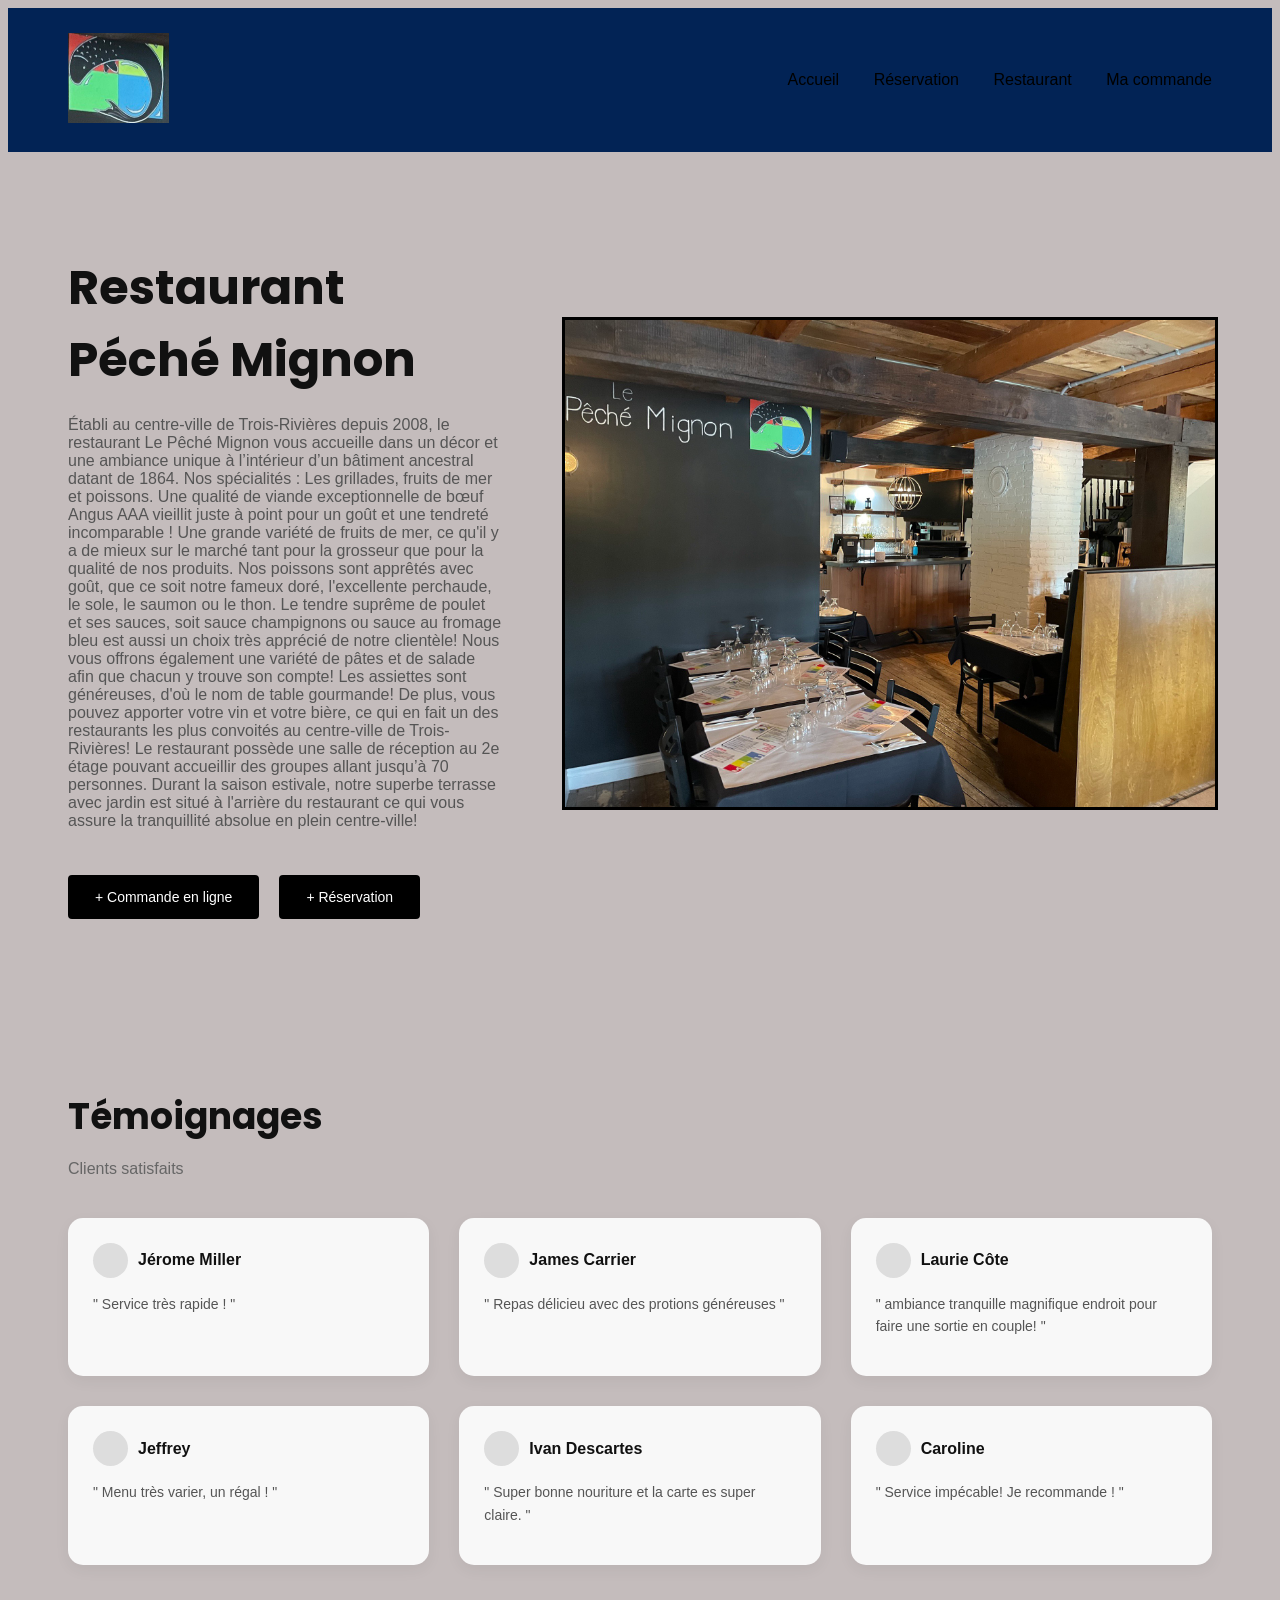
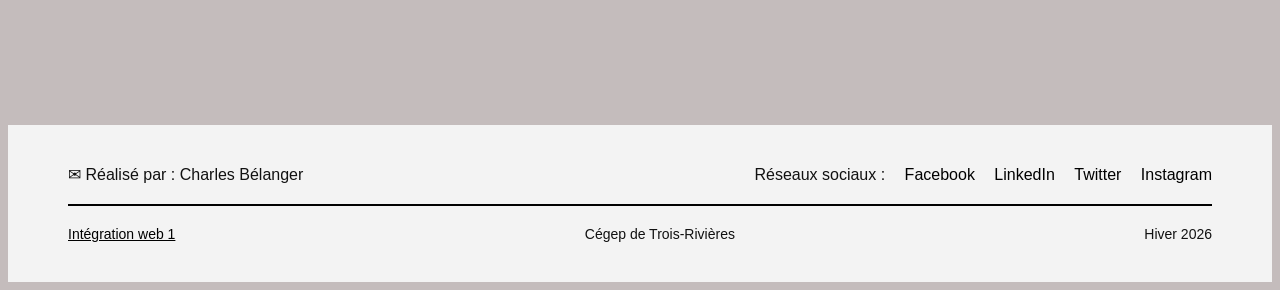
<file: index.html>
<!doctype html>
<html lang="fr">
  <head>
    <meta charset="UTF-8" />
    <meta name="viewport" content="width=device-width, initial-scale=1.0" />
    <title>Restaurant Pêché Mignon</title>
    <link rel="stylesheet" href="style.css" />
    <link href="https://fonts.googleapis.com/css2?family=Poppins:wght@400;700&family=Open+Sans:wght@400;600&display=swap" rel="stylesheet">
  </head>
  <body>
    <header>
      <div class="img">
        <a href="/">
          <img src="src/logo.png" alt="logo" />
        </a>
      </div>
      <nav>
        <a href="index.html">Accueil</a>
        <a href="reservation.html">Réservation</a>
        <a href="restaurant.html">Restaurant</a>
        <a href="commande.html">Ma commande</a>
      </nav>
    </header>

    <main>
      <section class="hero">
        <div class="hero-text">
          <h1>Restaurant Péché Mignon</h1>
          <p>
            Établi au centre-ville de Trois-Rivières depuis 2008, le restaurant
            Le Pêché Mignon vous accueille dans un décor et une ambiance unique
            à l’intérieur d’un bâtiment ancestral datant de 1864. Nos
            spécialités : Les grillades, fruits de mer et poissons. Une qualité
            de viande exceptionnelle de bœuf Angus AAA vieillit juste à point
            pour un goût et une tendreté incomparable ! Une grande variété de
            fruits de mer, ce qu'il y a de mieux sur le marché tant pour la
            grosseur que pour la qualité de nos produits. Nos poissons sont
            apprêtés avec goût, que ce soit notre fameux doré, l'excellente
            perchaude, le sole, le saumon ou le thon. Le tendre suprême de
            poulet et ses sauces, soit sauce champignons ou sauce au fromage
            bleu est aussi un choix très apprécié de notre clientèle! Nous vous
            offrons également une variété de pâtes et de salade afin que chacun
            y trouve son compte! Les assiettes sont généreuses, d'où le nom de
            table gourmande! De plus, vous pouvez apporter votre vin et votre
            bière, ce qui en fait un des restaurants les plus convoités au
            centre-ville de Trois-Rivières! Le restaurant possède une salle de
            réception au 2e étage pouvant accueillir des groupes allant jusqu’à
            70 personnes. Durant la saison estivale, notre superbe terrasse avec
            jardin est situé à l'arrière du restaurant ce qui vous assure la
            tranquillité absolue en plein centre-ville!
          </p>
          <div class="buttons">
            <a href="commande.html" class="btn btn-primary">
              + Commande en ligne
            </a>

            <a href="reservation.html" class="btn btn-secondary">
              + Réservation
            </a>
          </div>
        </div>
        <div class="hero-image">
          <img src="src/image_50460673.jfif" alt="Photo du restaurant" />
        </div>
      </section>
      <section class="testimonials">
        <h2>Témoignages</h2>
        <p class="subtitle">Clients satisfaits</p>

        <div class="testimonials-grid">
          <div class="card">
            <div class="card-header">
              <div class="avatar"></div>
              <strong>Jérome Miller</strong>
            </div>
            <p>" Service très rapide ! "</p>
          </div>

          <div class="card">
            <div class="card-header">
              <div class="avatar"></div>
              <strong>James Carrier</strong>
            </div>
            <p>" Repas délicieu avec des protions généreuses "</p>
          </div>

          <div class="card">
            <div class="card-header">
              <div class="avatar"></div>
              <strong>Laurie Côte</strong>
            </div>
            <p>
              " ambiance tranquille magnifique endroit pour faire une sortie en
              couple! "
            </p>
          </div>

          <div class="card">
            <div class="card-header">
              <div class="avatar"></div>
              <strong>Jeffrey</strong>
            </div>
            <p>" Menu très varier, un régal ! "</p>
          </div>

          <div class="card">
            <div class="card-header">
              <div class="avatar"></div>
              <strong>Ivan Descartes</strong>
            </div>
            <p>" Super bonne nouriture et la carte es super claire. "</p>
          </div>

          <div class="card">
            <div class="card-header">
              <div class="avatar"></div>
              <strong>Caroline </strong>
            </div>
            <p>" Service impécable! Je recommande ! "</p>
          </div>
        </div>
      </section>
    </main>
    <footer class="footer">
      <div class="footer-top">
        <div class="footer-left">✉ Réalisé par : Charles Bélanger</div>

        <div class="footer-right">
          Réseaux sociaux :
          <a href="#">Facebook</a>
          <a href="#">LinkedIn</a>
          <a href="#">Twitter</a>
          <a href="#">Instagram</a>
        </div>
      </div>

      <hr />

      <div class="footer-bottom">
        <a href="#">Intégration web 1</a>
        <span>Cégep de Trois-Rivières</span>
        <span>Hiver 2026</span>
      </div>
    </footer>
  </body>
</html>
</file>
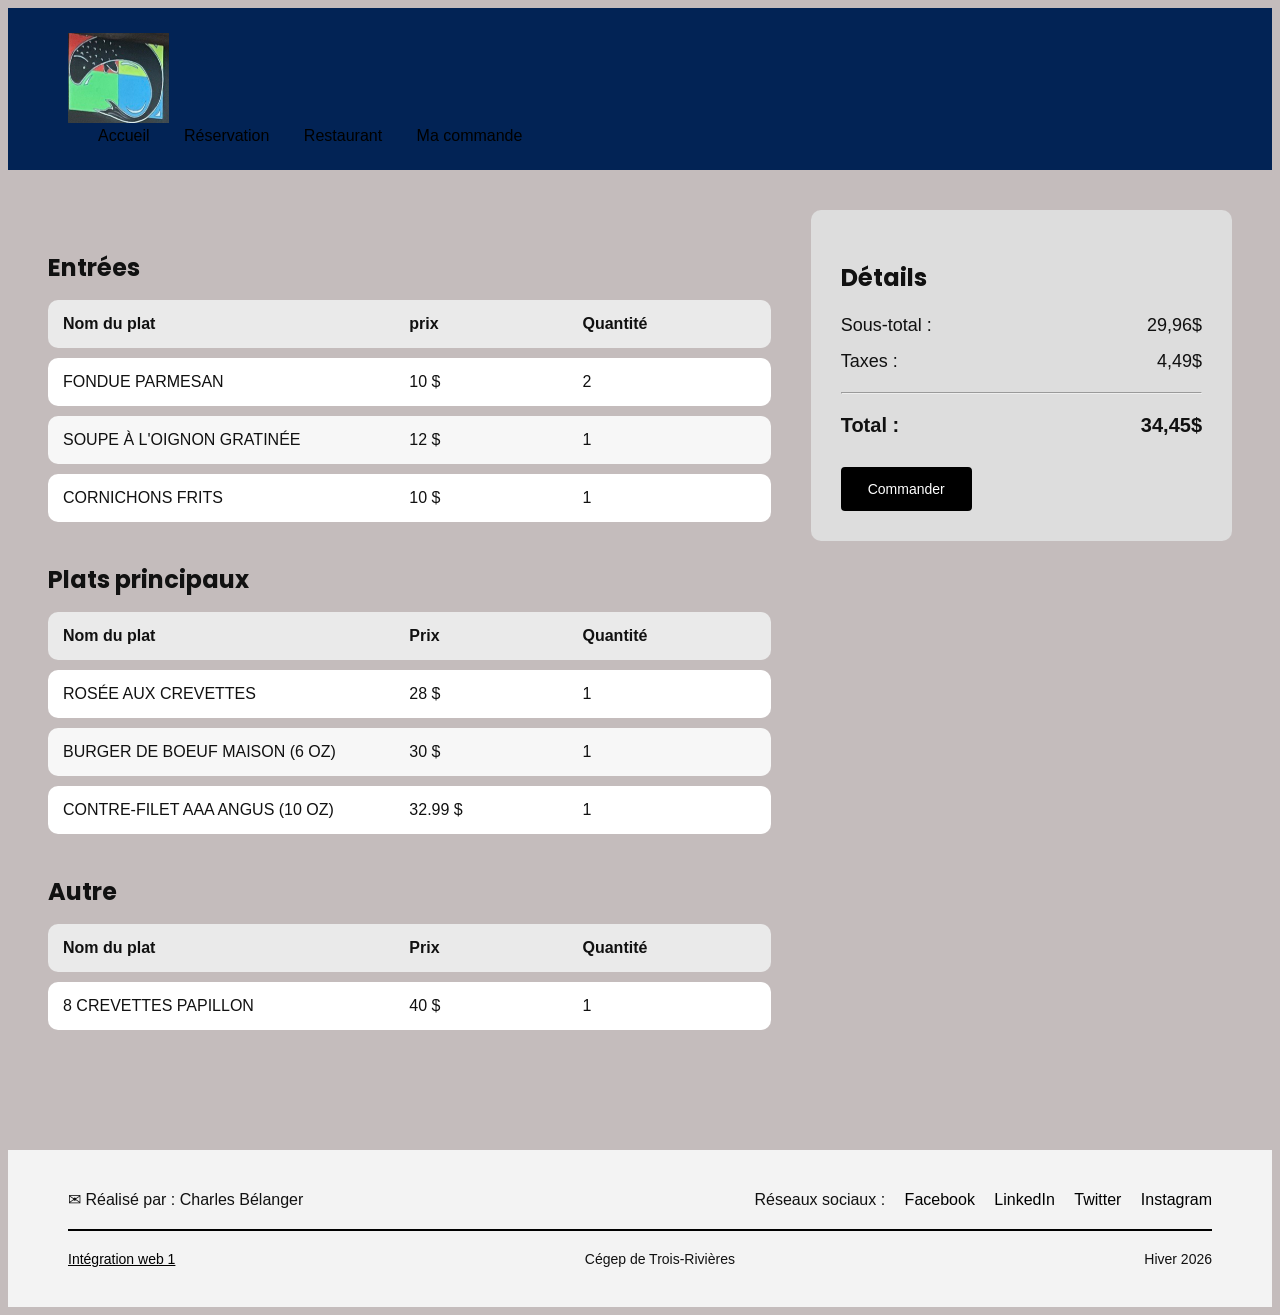
<file: commande.html>
<!doctype html>
<html lang="fr">
  <head>
    <meta charset="UTF-8" />
    <meta name="viewport" content="width=device-width, initial-scale=1.0" />
    <title>Document</title>
    <link rel="stylesheet" href="style.css" />
    <link
      href="https://fonts.googleapis.com/css2?family=Poppins:wght@400;700&family=Open+Sans:wght@400;600&display=swap"
      rel="stylesheet"
    />
  </head>
  <body>
    <header>
      <div class="img">
        <a href="/">
          <img src="src/logo.png" alt="logo" />
        </a>
      <nav>
        <a href="index.html">Accueil</a>
        <a href="reservation.html">Réservation</a>
        <a href="restaurant.html">Restaurant</a>
        <a href="commande.html">Ma commande</a>
      </nav>
    </header>
    <main>
      <div class="container">
        <div class="menu">
          <h2>Entrées</h2>
          <div class="table">
            <div class="row header">
              <span>Nom du plat</span>
              <span>prix</span>
              <span>Quantité</span>
            </div>

            <div class="row">
              <span>FONDUE PARMESAN</span>
              <span>10 $</span>
              <span>2</span>
            </div>

            <div class="row alt">
              <span>SOUPE À L'OIGNON GRATINÉE</span>
              <span>12 $</span>
              <span>1</span>
            </div>

            <div class="row">
              <span>CORNICHONS FRITS</span>
              <span>10 $</span>
              <span>1</span>
            </div>
          </div>

          <h2>Plats principaux</h2>
          <div class="table">
            <div class="row header">
              <span>Nom du plat</span>
              <span>Prix</span>
              <span>Quantité</span>
            </div>

            <div class="row">
              <span>ROSÉE AUX CREVETTES</span>
              <span>28 $</span>
              <span>1</span>
            </div>

            <div class="row alt">
              <span>BURGER DE BOEUF MAISON (6 OZ)</span>
              <span>30 $</span>
              <span>1</span>
            </div>

            <div class="row">
              <span>CONTRE-FILET AAA ANGUS (10 OZ)</span>
              <span>32.99 $</span>
              <span>1</span>
            </div>
          </div>

          <h2>Autre</h2>
          <div class="table">
            <div class="row header">
              <span>Nom du plat</span>
              <span>Prix</span>
              <span>Quantité</span>
            </div>

            <div class="row">
              <span>8 CREVETTES PAPILLON</span>
              <span>40 $</span>
              <span>1</span>
            </div>
          </div>
        </div>

        <div class="details">
          <h2>Détails</h2>

          <div class="line">
            <span>Sous-total :</span>
            <span>29,96$</span>
          </div>

          <div class="line">
            <span>Taxes :</span>
            <span>4,49$</span>
          </div>

          <hr />

          <div class="line total">
            <span>Total :</span>
            <span>34,45$</span>
          </div>

          <a href="#" class="btn">Commander</a>
        </div>
      </div>
    </main>
    <footer class="footer">
      <div class="footer-top">
        <div class="footer-left">✉ Réalisé par : Charles Bélanger</div>

        <div class="footer-right">
          Réseaux sociaux :
          <a href="#">Facebook</a>
          <a href="#">LinkedIn</a>
          <a href="#">Twitter</a>
          <a href="#">Instagram</a>
        </div>
      </div>

      <hr />

      <div class="footer-bottom">
        <a href="#">Intégration web 1</a>
        <span>Cégep de Trois-Rivières</span>
        <span>Hiver 2026</span>
      </div>
    </footer>
  </body>
</html>
</file>
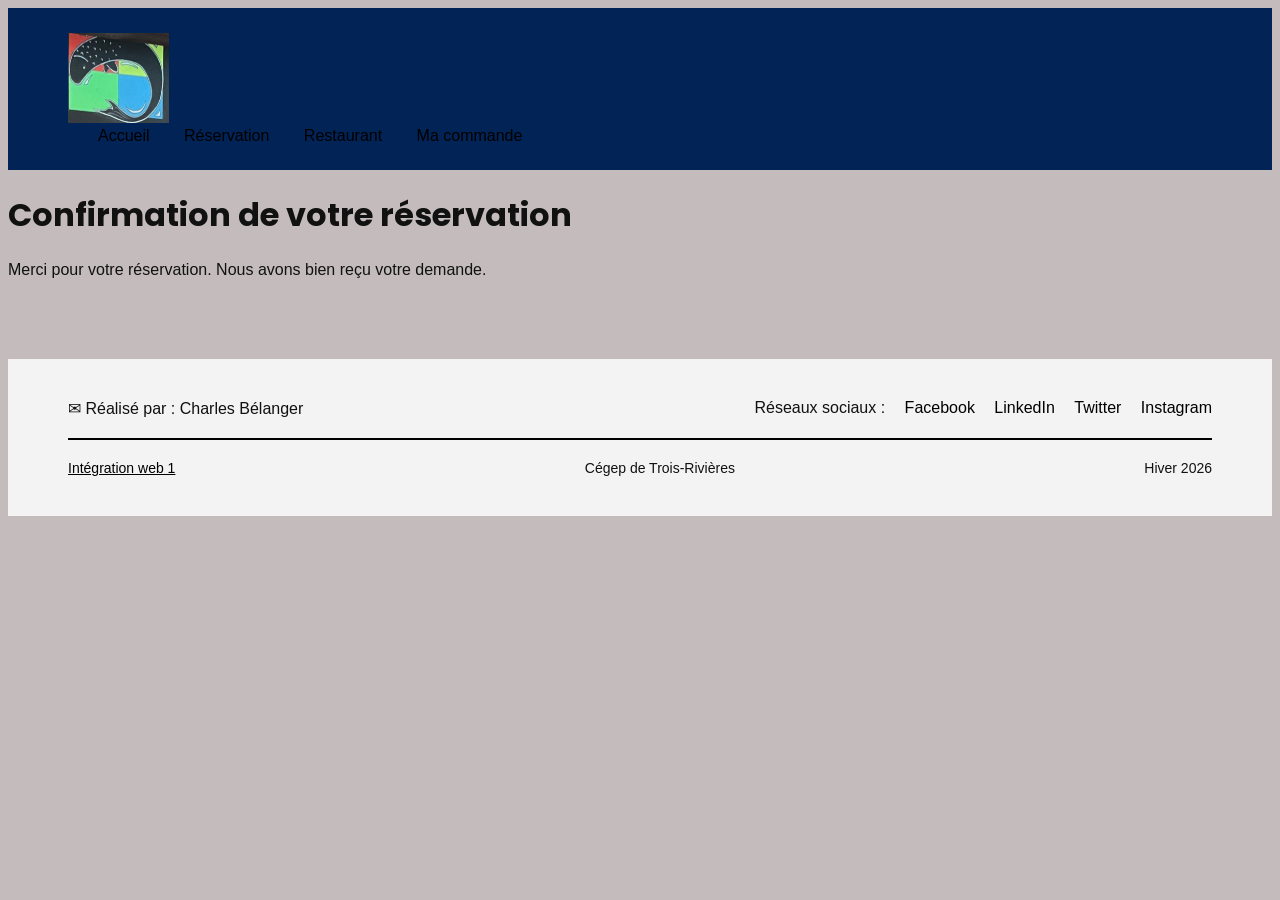
<file: confirmation.html>
<!doctype html>
<html lang="fr">
  <head>
    <meta charset="UTF-8" />
    <meta name="viewport" content="width=device-width, initial-scale=1.0" />
    <title>Document</title>
    <link rel="stylesheet" href="style.css" />
    <link
      href="https://fonts.googleapis.com/css2?family=Poppins:wght@400;700&family=Open+Sans:wght@400;600&display=swap"
      rel="stylesheet"
    />
  </head>
  <body>
    <header>
      <div class="img">
        <a href="/">
          <img src="src/logo.png" alt="logo" />
        </a>
      <nav>
        <a href="index.html">Accueil</a>
        <a href="reservation.html">Réservation</a>
        <a href="restaurant.html">Restaurant</a>
        <a href="commande.html">Ma commande</a>
      </nav>
    </header>
    <h1>Confirmation de votre réservation</h1>
    <p>Merci pour votre réservation. Nous avons bien reçu votre demande.</p>
    <footer class="footer">
      <div class="footer-top">
        <div class="footer-left">✉ Réalisé par : Charles Bélanger</div>

        <div class="footer-right">
          Réseaux sociaux :
          <a href="#">Facebook</a>
          <a href="#">LinkedIn</a>
          <a href="#">Twitter</a>
          <a href="#">Instagram</a>
        </div>
      </div>
      <hr />

      <div class="footer-bottom">
        <a href="#">Intégration web 1</a>
        <span>Cégep de Trois-Rivières</span>
        <span>Hiver 2026</span>
      </div>
    </footer>
  </body>
</html>
</file>
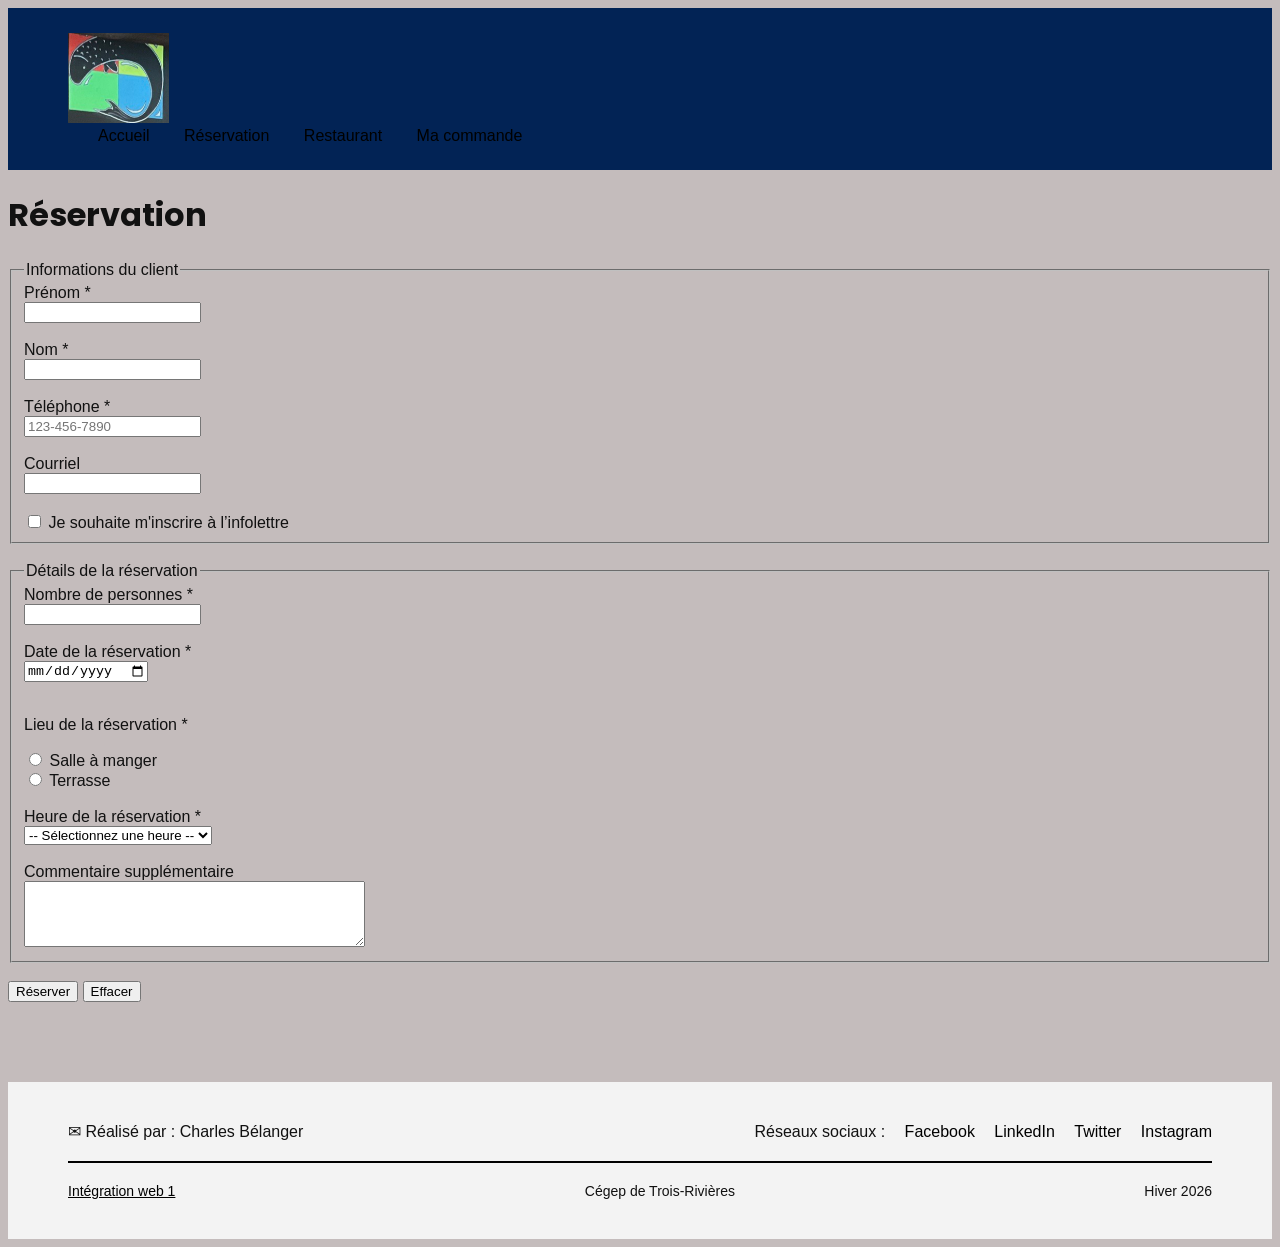
<file: reservation.html>
<!doctype html>
<html lang="fr">
  <head>
    <meta charset="UTF-8" />
    <meta name="viewport" content="width=device-width, initial-scale=1.0" />
    <title>Document</title>
    <link rel="stylesheet" href="style.css" />
    <link
      href="https://fonts.googleapis.com/css2?family=Poppins:wght@400;700&family=Open+Sans:wght@400;600&display=swap"
      rel="stylesheet"
    />
  </head>
  <body>
    <header>
      <div class="img">
        <a href="/">
          <img src="src/logo.png" alt="logo" />
        </a>
      <nav>
        <a href="index.html">Accueil</a>
        <a href="reservation.html">Réservation</a>
        <a href="restaurant.html">Restaurant</a>
        <a href="commande.html">Ma commande</a>
      </nav>
    </header>
    <h1>Réservation</h1>

    <form action="confirmation.html" method="get">
      <!-- Informations personnelles -->
      <fieldset>
        <legend>Informations du client</legend>

        <label for="prenom">Prénom *</label><br />
        <input type="text" id="prenom" name="prenom" required /><br /><br />

        <label for="nom">Nom *</label><br />
        <input type="text" id="nom" name="nom" required /><br /><br />

        <label for="telephone">Téléphone *</label><br />
        <input
          type="tel"
          id="telephone"
          name="telephone"
          pattern="[0-9]{3}-[0-9]{3}-[0-9]{4}"
          placeholder="123-456-7890"
          required
        /><br /><br />

        <label for="courriel">Courriel</label><br />
        <input type="email" id="courriel" name="courriel" /><br /><br />

        <input type="checkbox" id="infolettre" name="infolettre" />
        <label for="infolettre">Je souhaite m'inscrire à l’infolettre</label>
      </fieldset>

      <br />

      <!-- Détails de la réservation -->
      <fieldset>
        <legend>Détails de la réservation</legend>

        <label for="personnes">Nombre de personnes *</label><br />
        <input
          type="number"
          id="personnes"
          name="personnes"
          min="1"
          required
        /><br /><br />

        <label for="date">Date de la réservation *</label><br />
        <input type="date" id="date" name="date" required /><br /><br />

        <p>Lieu de la réservation *</p>
        <input
          type="radio"
          id="salle"
          name="lieu"
          value="Salle à manger"
          required
        />
        <label for="salle">Salle à manger</label><br />

        <input type="radio" id="terrasse" name="lieu" value="Terrasse" />
        <label for="terrasse">Terrasse</label><br /><br />

        <label for="heure">Heure de la réservation *</label><br />
        <select id="heure" name="heure" required>
          <option value="">-- Sélectionnez une heure --</option>
          <option>12:00</option>
          <option>12:30</option>
          <option>13:00</option>
          <option>13:30</option>
          <option>17:00</option>
          <option>17:30</option>
          <option>18:00</option>
          <option>18:30</option>
          <option>19:00</option>
          <option>19:30</option>
          <option>20:00</option>
          <option>20:30</option>
          <option>21:00</option></select
        ><br /><br />

        <label for="commentaire">Commentaire supplémentaire</label><br />
        <textarea
          id="commentaire"
          name="commentaire"
          rows="4"
          cols="40"
        ></textarea>
      </fieldset>

      <br />

      <input type="submit" value="Réserver" />
      <input type="reset" value="Effacer" />
    </form>
    <footer class="footer">
      <div class="footer-top">
        <div class="footer-left">✉ Réalisé par : Charles Bélanger</div>

        <div class="footer-right">
          Réseaux sociaux :
          <a href="#">Facebook</a>
          <a href="#">LinkedIn</a>
          <a href="#">Twitter</a>
          <a href="#">Instagram</a>
        </div>
      </div>

      <hr />

      <div class="footer-bottom">
        <a href="#">Intégration web 1</a>
        <span>Cégep de Trois-Rivières</span>
        <span>Hiver 2026</span>
      </div>
    </footer>
  </body>
</html>
</file>
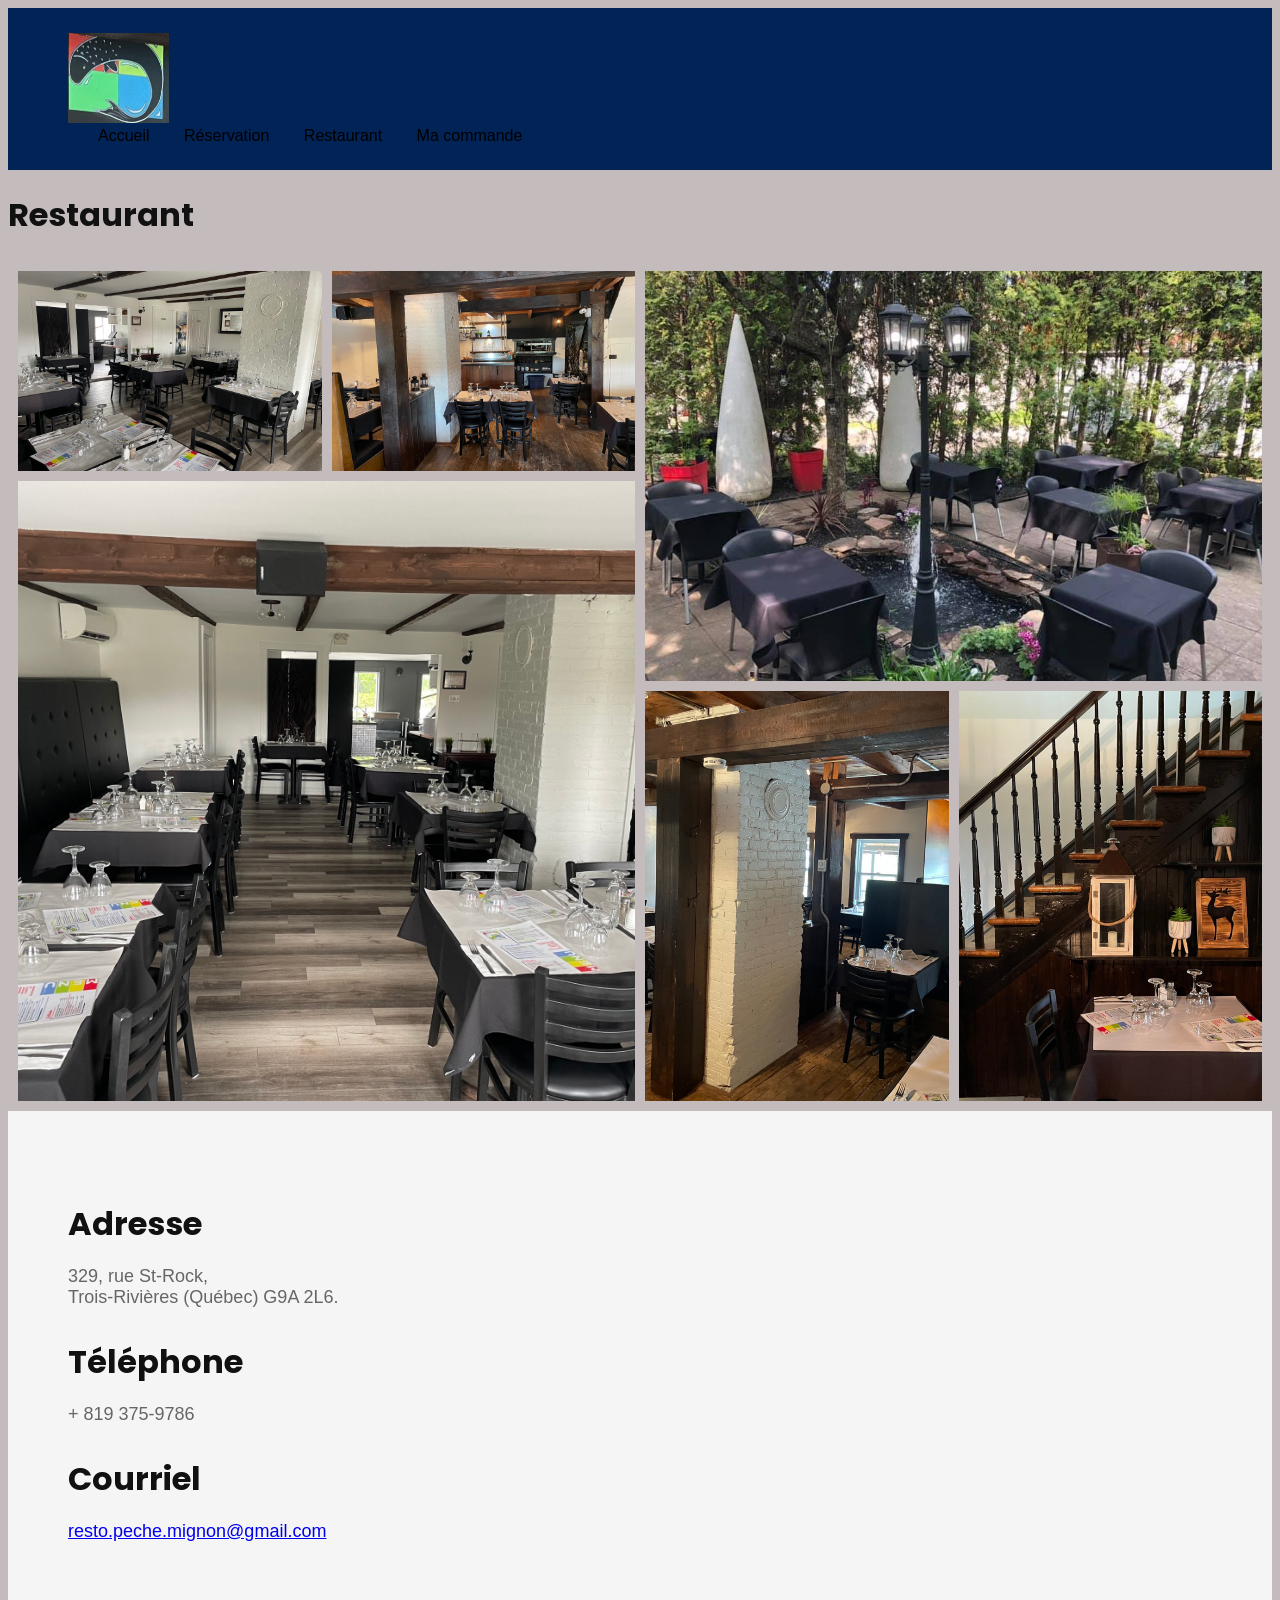
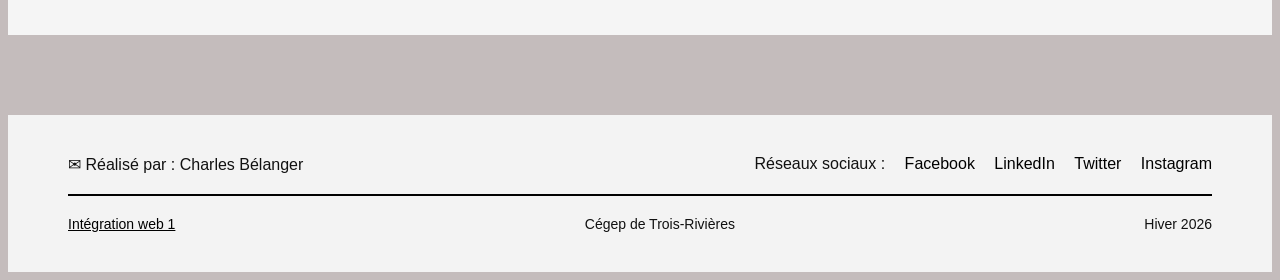
<file: restaurant.html>
<!doctype html>
<html lang="fr">
  <head>
    <meta charset="UTF-8" />
    <meta name="viewport" content="width=device-width, initial-scale=1.0" />
    <title>Document</title>
    <link rel="stylesheet" href="style.css" />
    <link
      href="https://fonts.googleapis.com/css2?family=Poppins:wght@400;700&family=Open+Sans:wght@400;600&display=swap"
      rel="stylesheet"
    />
  </head>
  <body>
    <header>
      <div class="img">
        <a href="/">
          <img src="src/logo.png" alt="logo" />
        </a>
      <nav>
        <a href="index.html">Accueil</a>
        <a href="reservation.html">Réservation</a>
        <a href="restaurant.html">Restaurant</a>
        <a href="commande.html">Ma commande</a>
      </nav>
    </header>
    <h1>Restaurant</h1>
    <main>
      <div class="gallery">
        <div class="item a">
          <img src="src/image_50749697_.jfif" alt="img 1" />
        </div>
        <div class="item b">
          <img src="src/image_50422529.jfif" alt="img 2" />
        </div>
        <div class="item c"><img src="src/62042270.jpg" alt="img 3" /></div>
        <div class="item d">
          <img src="src/image_50400513.jfif" alt="img 4" />
        </div>
        <div class="item e">
          <img src="src/image_50452225.jfif" alt="img 5" />
        </div>
        <div class="item f">
          <img src="src/image_50459137.jfif" alt="img 6" />
        </div>
      </div>
      <section class="contact">
        <div class="contact-left">
          <h2>Adresse</h2>
          <p>329, rue St-Rock, <br />Trois-Rivières (Québec) G9A 2L6.</p>

          <h2>Téléphone</h2>
          <p>+ 819 375-9786</p>

          <h2>Courriel</h2>
          <p>
            <a href="mailto:exemple@gmail.com">resto.peche.mignon@gmail.com</a>
          </p>
        </div>

        <div class="contact-right">
          <iframe
            src="https://www.google.com/maps?q=Washington&output=embed"
            allowfullscreen=""
            loading="lazy"
          >
          </iframe>
        </div>
      </section>
    </main>
    <footer class="footer">
      <div class="footer-top">
        <div class="footer-left">✉ Réalisé par : Charles Bélanger</div>

        <div class="footer-right">
          Réseaux sociaux :
          <a href="#">Facebook</a>
          <a href="#">LinkedIn</a>
          <a href="#">Twitter</a>
          <a href="#">Instagram</a>
        </div>
      </div>

      <hr />

      <div class="footer-bottom">
        <a href="#">Intégration web 1</a>
        <span>Cégep de Trois-Rivières</span>
        <span>Hiver 2026</span>
      </div>
    </footer>
  </body>
</html>
</file>
<file: style.css>
body {
  font-family: Arial, Helvetica, sans-serif;
  background-color: #c4bcbc;
  color: #111;
}

header {
  display: flex;
  justify-content: space-between;
  align-items: center;
  padding: 25px 60px;
  background-color: rgb(2, 35, 85);
}

h1, h2, h3 {
    font-family: 'Poppins', sans-serif;
}

.logo {
  font-weight: bold;
  font-size: 18px;
}

nav a {
  text-decoration: none;
  color: black;
  margin-left: 30px;
  font-size: 16px;
}

nav a.active {
  background-color: #e6e6e6;
  padding: 8px 12px;
  border-radius: 5px;
}
.hero {
  display: flex;
  align-items: center;
  justify-content: space-between;
  padding: 60px;
  gap: 60px;
  
}

.hero-text {
  flex: 1;
}

.hero-text h1 {
  font-size: 48px;
  margin-bottom: 20px;
}

.hero-text p {
  color: #555;
  margin-bottom: 30px;
}
.buttons {
  display: flex;
  gap: 20px;
}

.btn {
  padding: 12px 22px;
  text-decoration: none;
  border-radius: 4px;
  font-size: 14px;
  border: 2px solid black;
}

.btn-primary {
  background-color: #333;
  color: white;
}

.btn-secondary {
  background-color: white;
  color: black;
}

.hero-image {
  flex: 1.5;
}

.hero-image img {
  width: 100%;
  height: auto;
  border: 3px solid black;
}

/* SECTION TÉMOIGNAGES */
.testimonials {
  padding: 80px 60px;
}

.testimonials h2 {
  font-size: 36px;
  margin-bottom: 10px;
}

.subtitle {
  color: #666;
  margin-bottom: 40px;
}

/* GRID */
.testimonials-grid {
  display: grid;
  grid-template-columns: repeat(3, 1fr);
  gap: 30px;
}

/* CARTE */
.card {
  background: #f8f8f8;
  padding: 25px;
  border-radius: 15px;
  box-shadow: 0 5px 15px rgba(0, 0, 0, 0.05);
}

.card-header {
  display: flex;
  align-items: center;
  gap: 10px;
  margin-bottom: 15px;
}

.avatar {
  width: 35px;
  height: 35px;
  background: #ddd;
  border-radius: 50%;
}

.card p {
  color: #555;
  font-size: 14px;
  line-height: 1.6;
}

/* FOOTER */
.footer {
  padding: 40px 60px;
  background: #f3f3f3;
  margin-top: 80px;
}

.footer-top {
  display: flex;
  justify-content: space-between;
  align-items: center;
  margin-bottom: 20px;
}

.footer-right a {
  margin-left: 15px;
  text-decoration: none;
  color: black;
}

.footer hr {
  border: none;
  height: 2px;
  background: black;
  margin: 20px 0;
}

.footer-bottom {
  display: flex;
  justify-content: space-between;
  font-size: 14px;
}

.footer-bottom a {
  color: black;
  text-decoration: underline;
}

.gallery {
  display: grid;
  grid-template-columns: repeat(4, 1fr);
  grid-template-rows: repeat(4, 200px);
  gap: 10px;
  padding: 10px;

  grid-template-areas:
    "a b c c"
    "d d c c"
    "d d e f"
    "d d e f";
}

.a {
  grid-area: a;
}
.b {
  grid-area: b;
}
.c {
  grid-area: c;
}
.d {
  grid-area: d;
}
.e {
  grid-area: e;
}
.f {
  grid-area: f;
}

.item img {
  width: 100%;
  height: 100%;
  object-fit: cover;
  display: block;
}

.contact {
  display: flex;
  justify-content: space-between;
  align-items: center;
  padding: 60px;
  gap: 40px;
  background: #f5f5f5;
}

.contact-left {
  width: 40%;
}

.contact-left h2 {
  font-size: 32px;
  margin-bottom: 10px;
}

.contact-left p {
  color: #666;
  margin-bottom: 30px;
  font-size: 18px;
}

.contact-right {
  width: 60%;
}

.contact-right iframe {
  width: 100%;
  height: 400px;
  border: none;
}

.container {
  display: flex;
  gap: 40px;
  padding: 40px;
}

.menu {
  flex: 2;
}

.menu h2 {
  margin: 40px 0 15px;
}

.table {
  display: flex;
  flex-direction: column;
  gap: 10px;
}

.row {
  display: grid;
  grid-template-columns: 2fr 1fr 1fr;
  padding: 15px;
  background: #fff;
  border-radius: 10px;
}

.row.header {
  font-weight: bold;
  background: #eaeaea;
}

.row.alt {
  background: #f7f7f7;
}

.details {
  flex: 1;
  background: #ddd;
  padding: 30px;
  border-radius: 10px;
  height: fit-content;
}

.details h2 {
  margin-bottom: 20px;
}

.line {
  display: flex;
  justify-content: space-between;
  margin-bottom: 15px;
  font-size: 18px;
}

.total {
  font-weight: bold;
  font-size: 20px;
}

hr {
  margin: 20px 0;
}

.btn {
  display: inline-block;
  background: black;
  color: white;
  padding: 12px 25px;
  text-decoration: none;
  margin-top: 15px;
}

a:hover {
    color: #ff0000;
    text-decoration: underline;
}
</file>
